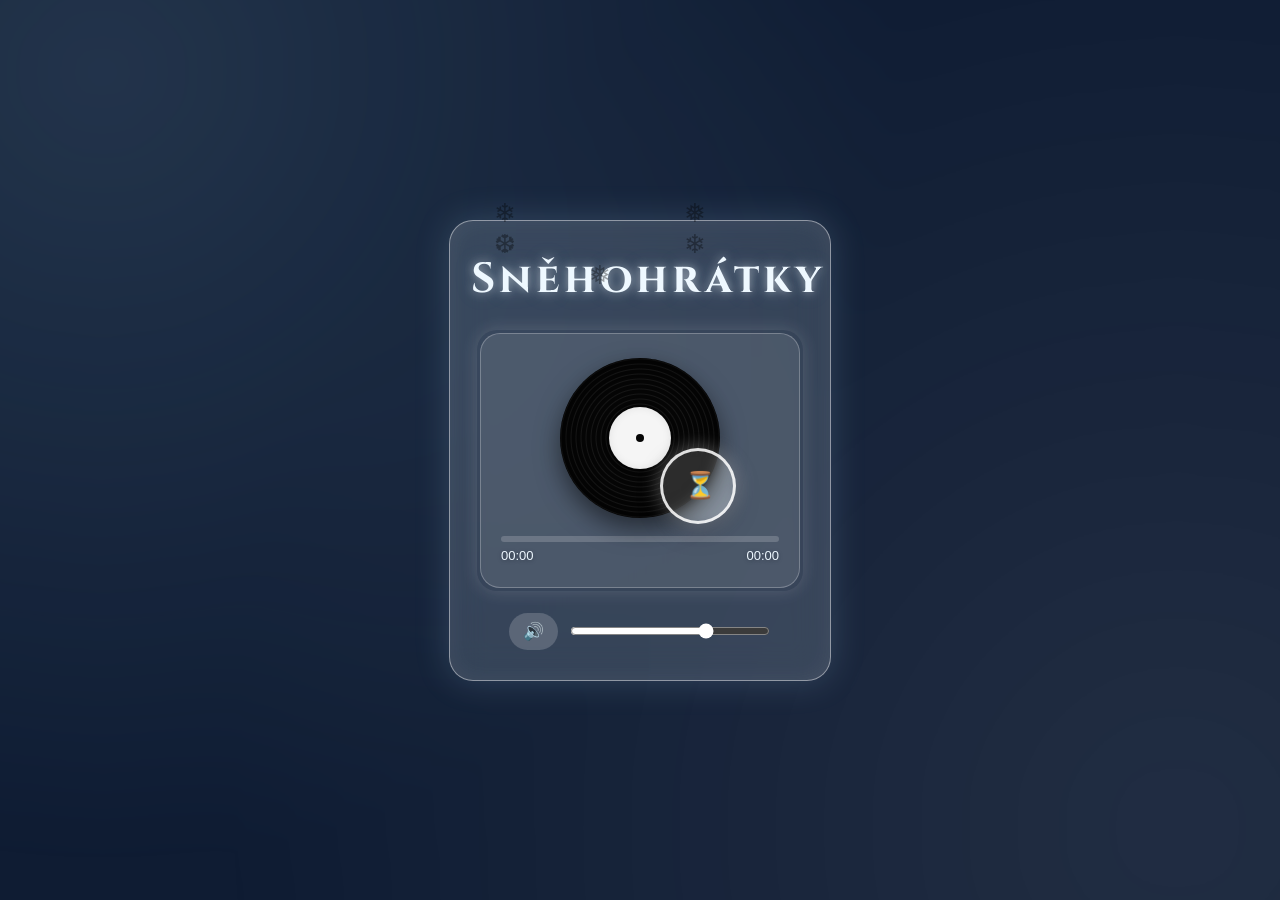
<file: radia/snehohratky-radio/index.html>
<!DOCTYPE html>
<html lang="cs">
<head>
<meta charset="UTF-8">
<meta name="viewport" content="width=device-width, initial-scale=1.0">

<title>❄️ Sněhohrátky</title>

<link rel="preconnect" href="https://fonts.googleapis.com">
<link rel="preconnect" href="https://fonts.gstatic.com" crossorigin>

<link href="https://fonts.googleapis.com/css2?family=Cinzel:wght@500;700&display=swap" rel="stylesheet">

<link rel="stylesheet" id="nebelSharedStyle" href="">
<link rel="stylesheet" id="nebelTheme" href="">
<link rel="stylesheet" id="nebelEffects" href="">

<script>
document.getElementById("nebelSharedStyle").href =
    "../template-radio/style.css?t=" + Date.now();

document.getElementById("nebelTheme").href =
    "theme.css?t=" + Date.now();

document.getElementById("nebelEffects").href =
    "effects.css?t=" + Date.now();
</script>

</head>

<body data-start="2026-07-24T08:25:00">

<div class="radio">

    <audio id="audioA"></audio>
    <audio id="audioB"></audio>

    <div class="title">

        <!-- vločka -->
        <svg class="snowflake" viewBox="0 0 60 60" xmlns="http://www.w3.org/2000/svg">

            <circle class="center" cx="30" cy="30" r="2"/>

            <line class="flake" x1="30" y1="6" x2="30" y2="54"/>
            <line class="flake" x1="6" y1="30" x2="54" y2="30"/>
            <line class="flake" x1="12" y1="12" x2="48" y2="48"/>
            <line class="flake" x1="48" y1="12" x2="12" y2="48"/>

        </svg>

        <h1>Sněhohrátky</h1>

    </div>

    <div class="player-card">

        <div class="vinyl-wrapper">

            <div class="vinyl">
                <div class="center-label"></div>
            </div>

            <button id="play" class="play-btn">▶</button>

        </div>

        <div class="song-info"></div>

        <div class="progress-container">

            <div class="progress-bar">
                <div id="progress-fill" class="progress-fill"></div>
            </div>

            <div class="time-labels">
                <span id="current-time">00:00</span>
                <span id="duration-time">00:00</span>
            </div>

        </div>

    </div>

    <div class="volume-control">

        <button id="mute">🔊</button>

        <input
            type="range"
            id="volume"
            min="0"
            max="1"
            step="0.01"
            value="0.7"
        >

    </div>

</div>

<script>
var nebelScript = document.createElement("script");
nebelScript.src = "../template-radio/assets/script.js?t=" + Date.now();
document.body.appendChild(nebelScript);
</script>

</body>
</html>
</file>
